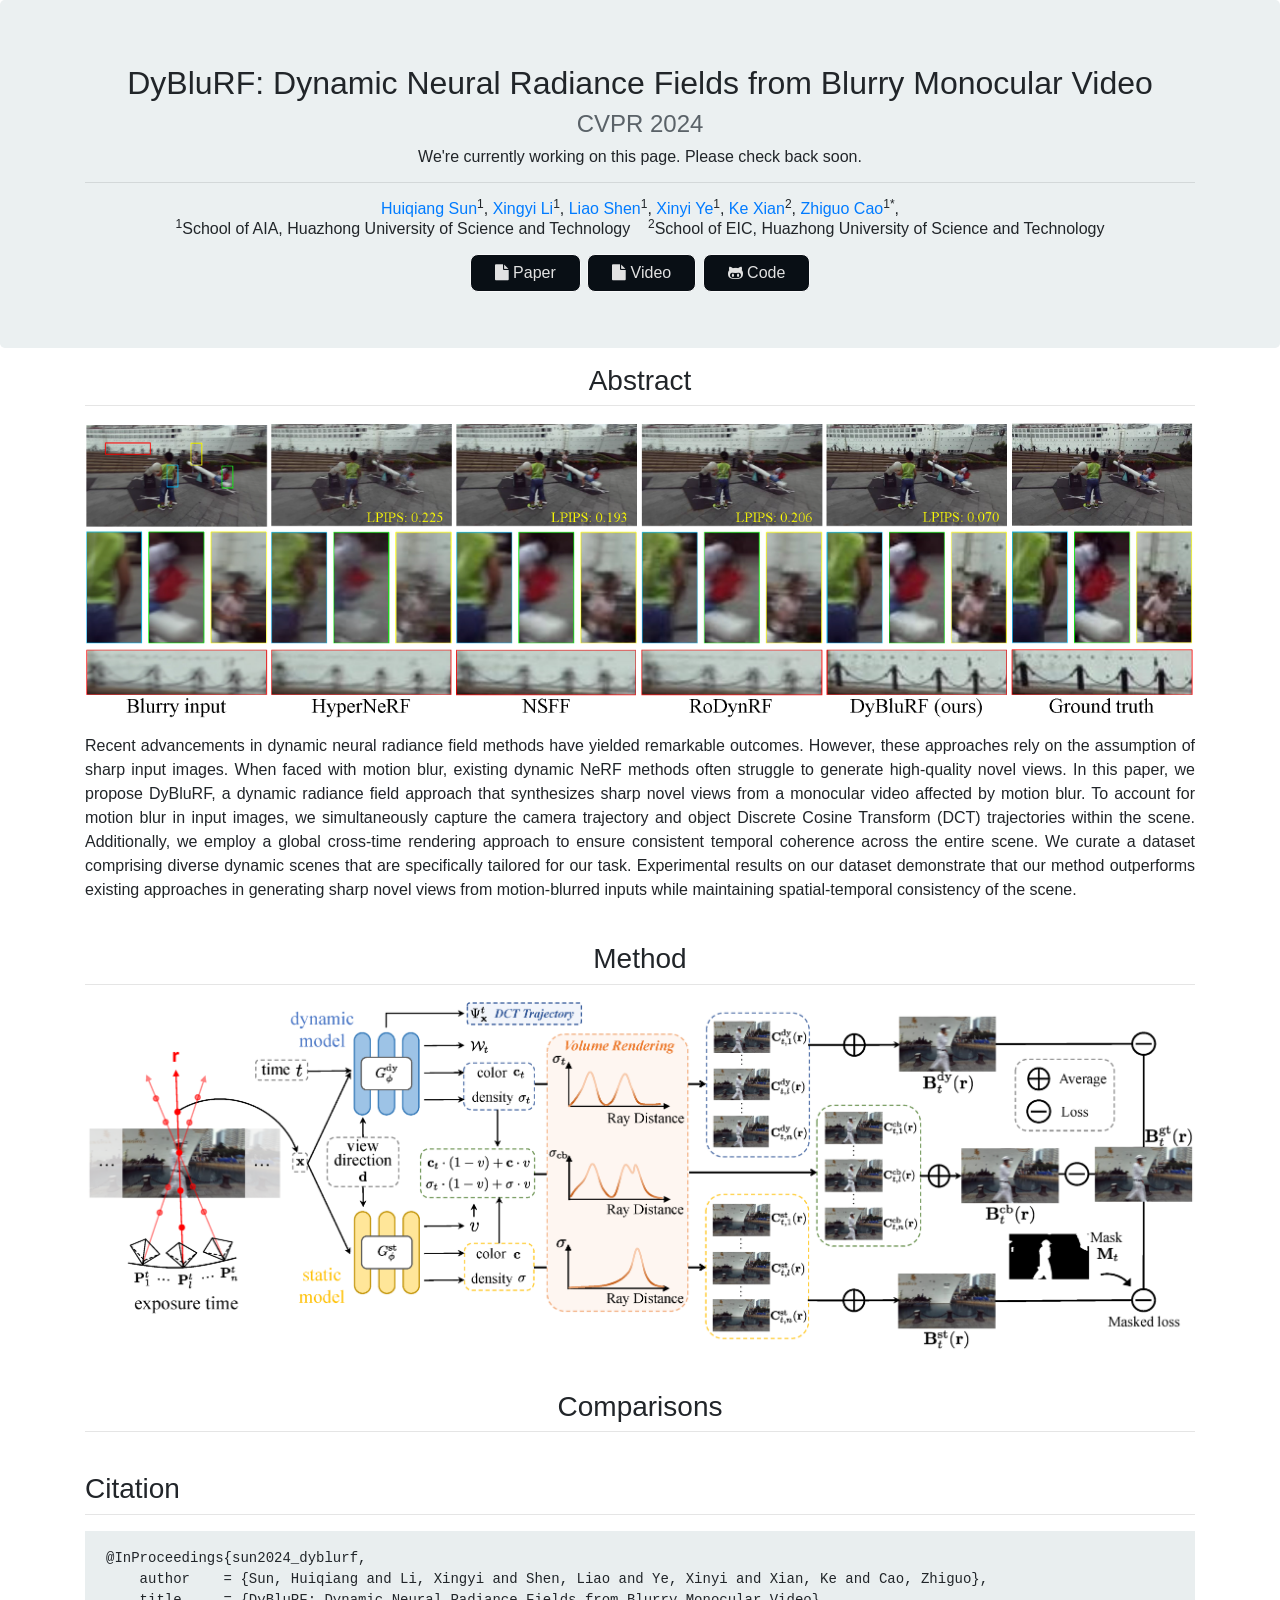
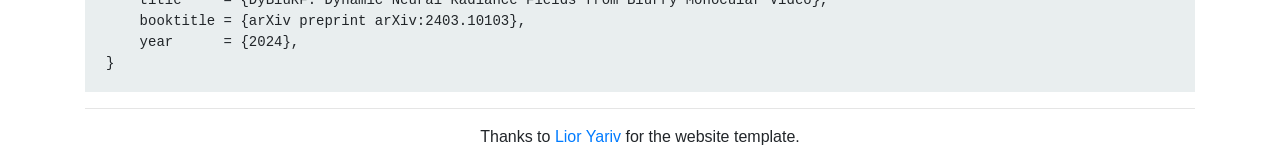
<file: dyblurf/index.html>
<!DOCTYPE html>
<html lang="en">
  <head>
    <meta charset="UTF-8">
    <meta http-equiv="X-UA-Compatible" content="IE=edge">
    <meta name="viewport" content="width=device-width, initial-scale=1">
    <title>DyBluRF: Dynamic Neural Radiance Fields from Blurry Monocular Video</title>
    <!-- Bootstrap -->
    <link href="css/bootstrap-4.4.1.css" rel="stylesheet">
    <link rel="stylesheet" href="https://cdnjs.cloudflare.com/ajax/libs/font-awesome/4.7.0/css/font-awesome.min.css"> 
  </head>

  <!-- cover -->
  <section>
    <div class="jumbotron text-center mt-0">
      <div class="container">
        <div class="row">
          <div class="col-12">
            <h2> DyBluRF: Dynamic Neural Radiance Fields from Blurry Monocular Video</h2>
            <h4 style="color:#5a6268;">CVPR 2024</h4>
            <h6>We're currently working on this page. Please check back soon.</h6>
            <hr>
            <h6><a href="https://huiqiang-sun.github.io/" target="_blank">Huiqiang Sun</a><sup>1</sup>, 
                <a href="https://xingyi-li.github.io/" target="_blank">Xingyi Li</a><sup>1</sup>, 
                <a href="https://leoshen917.github.io/" target="_blank">Liao Shen</a><sup>1</sup>, 
                <a href="https://scholar.google.com/citations?hl=en&user=g_Y0w7MAAAAJ" target="_blank">Xinyi Ye</a><sup>1</sup>, 
                <a href="https://sites.google.com/site/kexian1991/" target="_blank">Ke Xian</a><sup>2</sup>, 
                <a href="http://english.aia.hust.edu.cn/info/1030/1072.htm" target="_blank">Zhiguo Cao</a><sup>1*</sup>,
            <p><sup>1</sup>School of AIA, Huazhong University of Science and Technology &nbsp;&nbsp; 
               <sup>2</sup>School of EIC, Huazhong University of Science and Technology</p>
            <div class="row justify-content-center">
              <div class="column">
                  <p class="mb-5"><a class="btn btn-large btn-light" href="https://arxiv.org/abs/2403.10103" role="button"  target="_blank">
                    <i class="fa fa-file"></i> Paper </a> </p>
              </div>
              <!-- <div class="column">
                  <p class="mb-5"><a class="btn btn-large btn-light" href="https://arxiv.org/abs/2303.05724" role="button"  target="_blank">
                    <i class="fa fa-file"></i> arXiv </a> </p>
              </div> -->
              <div class="column">
                  <p class="mb-5"><a class="btn btn-large btn-light" href="https://huiqiang-sun.github.io/dyblurf" role="button"  target="_blank">
                    <i class="fa fa-file"></i> Video </a> </p>
              </div>
              <div class="column">
                  <p class="mb-5"><a class="btn btn-large btn-light" href="https://github.com/huiqiang-sun/DyBluRF" role="button"  target="_blank">
                    <i class="fa fa-github-alt"></i> Code </a> </p>
              </div>
              <!-- <div class="column">
                  <p class="mb-5"><a class="btn btn-large btn-light" href="https://huiqiang-sun.github.io/dyblurf" role="button"  target="_blank">
                    <i class="fa fa-file"></i> Supplementary </a> </p>
              </div>
              <div class="column">
                <p class="mb-5"><a class="btn btn-large btn-light" href="https://github.com/xingyi-li/3d-cinemagraphy/blob/main/pdf/3d-cinemagraphy-poster.pdf" role="button"  target="_blank">
                  <i class="fa fa-file"></i> Poster </a> </p>
              </div> -->
            </div>
          </div>
        </div>
      </div>
    </div>
  </section>

  <!-- abstract -->
  <section>
    <div class="container">
      <div class="row">
        <div class="col-12 text-center">
          <h3>Abstract</h3>
            <hr style="margin-top:0px">
            <img class="img-fluid" src="images/fig1.png">
<!--             <img class="img-fluid" src="images/pipeline-v4.png"> -->
              <!-- <br><br> -->
          <p class="text-justify">  </p>
          <p class="text-justify">Recent advancements in dynamic neural radiance field methods have yielded remarkable outcomes. However, these approaches rely on the assumption of sharp input images. When faced with motion blur, existing dynamic NeRF methods often struggle to generate high-quality novel views. In this paper, we propose DyBluRF, a dynamic radiance field approach that synthesizes sharp novel views from a monocular video affected by motion blur. To account for motion blur in input images, we simultaneously capture the camera trajectory and object Discrete Cosine Transform (DCT) trajectories within the scene. Additionally, we employ a global cross-time rendering approach to ensure consistent temporal coherence across the entire scene. We curate a dataset comprising diverse dynamic scenes that are specifically tailored for our task. Experimental results on our dataset demonstrate that our method outperforms existing approaches in generating sharp novel views from motion-blurred inputs while maintaining spatial-temporal consistency of the scene.</p>
        </div>
      </div>
    </div>
  </section>
  <br>

  <!-- <section>
    <div class="container">
      <div class="row">
        <div class="col-12 text-center">
            <h3>Overview video</h3>
            <hr style="margin-top:0px">
            <div class="embed-responsive embed-responsive-16by9">
                <iframe style="clip-path: inset(1px 1px)" width="100%" height="100%" src="https://www.youtube.com/embed/sqCy7ffTEEY" frameborder="0" allow="accelerometer; autoplay; encrypted-media; gyroscope; picture-in-picture" allowfullscreen=""></iframe>
            </div>
        </div>
      </div>
    </div>
  </section>
  <br> -->

   <!-- method -->
  <section>
    <div class="container">
      <div class="row">
        <div class="col-12 text-center">
          <h3>Method</h3>
            <hr style="margin-top:0px">
<!--             <video width="100%" playsinline="" autoplay="autoplay" loop="loop" preload="" muted="">
                  <source src="images/teaser_no_audio.mp4" type="video/mp4">
              </video> -->
            <img class="img-fluid" src="images/pipeline.png">
              <!-- <br><br> -->
          <p class="text-justify">  </p>
          <!-- <p class="text-justify">To model the motion blur of input images, we discretize the exposure time into $n$ timestamps. Subsequently, we perform ray sampling for the same pixel based on the camera poses for each timestamp. We employ two MLPs to represent dynamic scenes. The dynamic model takes spatial point coordinates $\mathbf{x}$, viewing direction $\mathbf{d}$, and time $t$ as inputs and predicts color $\mathbf{c}_t$, volume density $\sigma_t$, DCT coefficients $\Psi_{\mathbf{x}}^t$, and disocclusion weights $\mathcal{W}_t$. The static model only takes $\mathbf{x}$ and $\mathbf{d}$ as inputs and predicts color $\mathbf{c}$, volume density $\sigma$, and a blending weight $v$ for blending static and dynamic results. After obtaining colors and volume densities for static, dynamic, and blended scenes, we use volume rendering to compute pixel RGB values $\mathbf{C}(\mathbf{r})$. We average the RGB values for the same pixel within the exposure time to obtain the predicted blurry image, and calculate losses with the input blurry image. For dynamic and blended images, losses are directly computed against the input image. For the static loss, we use a mask image to calculate the static regions only.
</p> -->
        </div>
      </div>
    </div>
  </section>
  <br>

  <section>
    <div class="container">
      <div class="row">
        <div class="col-12 text-center">
          <h3>Comparisons</h3>
            <hr style="margin-top:0px">
            <!-- <video width="100%" playsinline="" autoplay="autoplay" loop="loop" preload="" muted="">
                  <source src="images/real-photos.mp4" type="video/mp4">
              </video> -->
        </div>
      </div>
    </div>
  </section>
  <br>

  <!-- <section>
    <div class="container">
      <div class="row">
        <div class="col-12 text-center">
          <h3>Computer-Generated Imagery</h3>
            <hr style="margin-top:0px">
            <video width="100%" playsinline="" autoplay="autoplay" loop="loop" preload="" muted="">
                  <source src="images/cg.mp4" type="video/mp4">
              </video>
        </div>
      </div>
    </div>
  </section>
  <br>

  <section>
    <div class="container">
      <div class="row">
        <div class="col-12 text-center">
          <h3>Paintings</h3>
            <hr style="margin-top:0px">
            <video width="100%" playsinline="" autoplay="autoplay" loop="loop" preload="" muted="">
                  <source src="images/paintings.mp4" type="video/mp4">
              </video>
        </div>
      </div>
    </div>
  </section>
  <br>
  
  <section>
    <div class="container">
      <div class="row">
        <div class="col-12 text-center">
          <h3>Synthetic Images Generated by Stable Diffusion</h3>
            <hr style="margin-top:0px">
            <video width="100%" playsinline="" autoplay="autoplay" loop="loop" preload="" muted="">
                  <source src="images/stable.mp4" type="video/mp4">
              </video>
        </div>
      </div>
    </div>
  </section>
  <br>

  <section>
    <div class="container">
      <div class="row">
        <div class="col-12 text-center">
          <h3>Historical Photos</h3>
            <hr style="margin-top:0px">
            <video width="100%" playsinline="" autoplay="autoplay" loop="loop" preload="" muted="">
                  <source src="images/historical.mp4" type="video/mp4">
              </video>
        </div>
      </div>
    </div>
  </section>
  <br>

  <section>
    <div class="container">
      <div class="row">
        <div class="col-12 text-center">
          <h3>Controllable Animation</h3>
            <hr style="margin-top:0px">
            <video width="100%" playsinline="" autoplay="autoplay" loop="loop" preload="" muted="">
                  <source src="images/control.mp4" type="video/mp4">
              </video>
        </div>
      </div>
    </div>
  </section>
  <br>

  <section>
    <div class="container">
      <div class="row">
        <div class="col-12 text-center">
          <h3>More Examples</h3>
            <hr style="margin-top:0px">
            <video width="100%" playsinline="" autoplay="autoplay" loop="loop" preload="" muted="">
                  <source src="images/more.mp4" type="video/mp4">
              </video>
        </div>
      </div>
    </div>
  </section>
  <br> -->

  <!-- Appearsnce Hallucination
  <section>
    <div class="container">
      <div class="row">
        <div class="col-12 text-center">
            <h3> Appearance Hallucination of Brandenburg Gate </h3>
            <hr style="margin-top:0px">
            <video width="100%" playsinline="" autoplay="autoplay" loop="loop" preload="" muted="">
                <source src="images/app_Gate_c.mp4" type="video/mp4">
            </video>
        </div>
      </div>
    </div>
  </section>
  <br> of Brandenburg Gate -->

  <!-- Appearance
  <section>
    <div class="container">
      <div class="row">
        <div class="col-12 text-center">
            <h3>Appearance Hallucination of Brandenburg Gate</h3>
            <hr style="margin-top:0px">
            <video width="100%" playsinline="" autoplay="autoplay" loop="loop" preload="" muted="">
                <source src="images/app_Gate_c.mp4" type="video/mp4">
            <h3>Appearance Hallucination of Trevi Fountain</h3>
            <hr style="margin-top:0px">
            </video>
            <video width="100%" playsinline="" autoplay="autoplay" loop="loop" preload="" muted="">
                <source src="images/app_Fountain_c.mp4" type="video/mp4">
            </video>
        </div>
      </div>
    </div>
  </section>
  <br> Hallucination -->

 <!-- Appearance Hallucination -->
<!--   <section>
    <div class="container">
      <div class="row">
        <div class="col-12 text-center">
            <h3>Appearance Hallucination</h3>
            <hr style="margin-top:0px">
            <h4 style="margin-top:20px; margin-bottom:20px; color:#717980">Brandenburg Gate</h4>
            <video width="100%" playsinline="" autoplay="autoplay" loop="loop" preload="" muted="">
                <source src="images/app_Gate_c.mp4" type="video/mp4">
            </video>

            <h4 style="margin-top:20px; margin-bottom:20px; color:#717980">Trevi Fountain</h4>
            <video width="100%" playsinline="" autoplay="autoplay" loop="loop" preload="" muted="">
                <source src="images/app_Fountain_c.mp4" type="video/mp4">
            </video>
            </video>
        </div>
      </div>
    </div>
  </section>
  <br> -->

  <!-- Cross-Appearance Hallucination -->
<!--   <section>
    <div class="container">
      <div class="row">
        <div class="col-12 text-center">
            <h3>Cross-Appearance Hallucination</h3>
            <hr style="margin-top:0px">
            <h4 style="margin-top:20px; margin-bottom:20px; color:#717980">From Trevi Fountain to Brandenburg Gate</h4>
            <video width="100%" playsinline="" autoplay="autoplay" loop="loop" preload="" muted="">
                <source src="images/Fountain2Gate_c.mp4" type="video/mp4">
            </video>

            <h4 style="margin-top:20px; margin-bottom:20px; color:#717980">From Brandenburg Gate to Trevi Fountain</h4>
            <video width="100%" playsinline="" autoplay="autoplay" loop="loop" preload="" muted="">
                <source src="images/Gate2Fountain_c.mp4" type="video/mp4">
            </video>
            </video>
        </div>
      </div>
    </div>
  </section>
  <br> -->

  <!-- Appearance Hallucination From Artworks -->
<!--   <section>
    <div class="container">
      <div class="row">
        <div class="col-12 text-center">
            <h3>Appearance Hallucination From Artworks</h3>
            <hr style="margin-top:0px">
            <video width="100%" playsinline="" autoplay="autoplay" loop="loop" preload="" muted="">
                <source src="images/art_c.mp4" type="video/mp4">
            </video>
        </div>
      </div>
    </div>
  </section>
  <br> -->

<!-- citing -->
  <div class="container">
    <div class="row ">
      <div class="col-12">
          <h3>Citation</h3>
          <hr style="margin-top:0px">
              <pre style="background-color: #e9eeef;padding: 1.25em 1.5em">
<code>@InProceedings{sun2024_dyblurf,
    author    = {Sun, Huiqiang and Li, Xingyi and Shen, Liao and Ye, Xinyi and Xian, Ke and Cao, Zhiguo},
    title     = {DyBluRF: Dynamic Neural Radiance Fields from Blurry Monocular Video},
    booktitle = {arXiv preprint arXiv:2403.10103},
    year      = {2024},
}</code></pre>
          <hr>
      </div>
    </div>
  </div>

  <footer class="text-center" style="margin-bottom:10px">
      Thanks to <a href="https://lioryariv.github.io/" target="_blank">Lior Yariv</a> for the website template.
  </footer>

</body>
</html>
</file>
